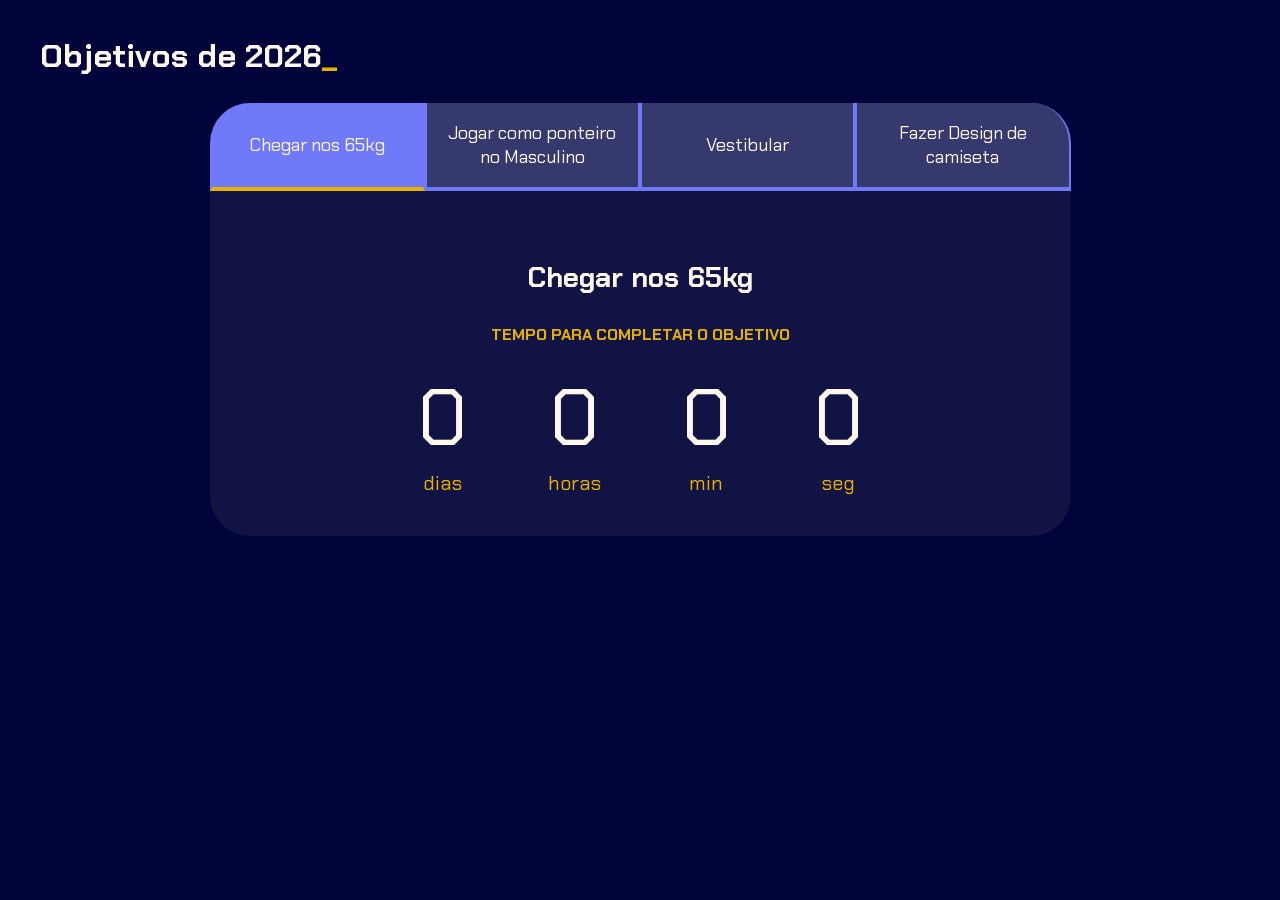
<file: index.html>
<!DOCTYPE html>
<html lang="pt-br">

<head>
    <meta charset="UTF-8">
    <meta name="viewport" content="width=device-width, initial-scale=1.0">
    <title>Objetivos de 2026</title>
    <link rel="stylesheet" href="style.css">
</head>

<body>
    <section class="conteudo-principal">
        <h2 class="titulo-principal">Objetivos de 2026<span>_</span></h2>
        <div class="conteudo">
            <div class="botoes">
                <button class="botao ativo">Chegar nos 65kg</button>
                <button class="botao">Jogar como ponteiro no Masculino</button>
                <button class="botao">Vestibular</button>
                <button class="botao">Fazer Design de camiseta</button>
            </div>
            <div class="abas-textos">
                <div class="aba-conteudo ativo">
                    <h3 class="aba-conteudo-titulo-principal">Chegar nos 65kg</h3>
                    <h4 class="aba-conteudo-titulo-secundario">Tempo para completar o objetivo</h4>
                    <div class="contador">
                        <div class="contador-digito">
                            <p class="contador-digito-numero" id="dias0"></p>
                            <p class="contador-digito-texto">dias</p>
                        </div>
                        <div class="contador-digito">
                            <p class="contador-digito-numero" id="horas0"></p>
                            <p class="contador-digito-texto">horas</p>
                        </div>
                        <div class="contador-digito">
                            <p class="contador-digito-numero" id="min0"></p>
                            <p class="contador-digito-texto">min</p>
                        </div>
                        <div class="contador-digito">
                            <p class="contador-digito-numero" id="seg0"></p>
                            <p class="contador-digito-texto">seg</p>
                        </div>
                    </div>
                </div>
                <div class="aba-conteudo">
                    <h3 class="aba-conteudo-titulo-principal">Jogar como ponteiro no Masculino</h3>
                    <h4 class="aba-conteudo-titulo-secundario">Tempo para completar o objetivo</h4>
                    <div class="contador">
                        <div class="contador-digito">
                            <p class="contador-digito-numero" id="dias1"></p>
                            <p class="contador-digito-texto">dias</p>
                        </div>
                        <div class="contador-digito">
                            <p class="contador-digito-numero" id="horas1"></p>
                            <p class="contador-digito-texto">horas</p>
                        </div>
                        <div class="contador-digito">
                            <p class="contador-digito-numero" id="min1"></p>
                            <p class="contador-digito-texto">min</p>
                        </div>
                        <div class="contador-digito">
                            <p class="contador-digito-numero" id="seg1"></p>
                            <p class="contador-digito-texto">seg</p>
                        </div>
                    </div>
                </div>
                <div class="aba-conteudo">
                    <h3 class="aba-conteudo-titulo-principal">Vestibular</h3>
                    <h4 class="aba-conteudo-titulo-secundario">Tempo para completar o objetivo</h4>
                    <div class="contador">
                        <div class="contador-digito">
                            <p class="contador-digito-numero" id="dias2"></p>
                            <p class="contador-digito-texto">dias</p>
                        </div>
                        <div class="contador-digito">
                            <p class="contador-digito-numero" id="horas2"></p>
                            <p class="contador-digito-texto">horas</p>
                        </div>
                        <div class="contador-digito">
                            <p class="contador-digito-numero" id="min2"></p>
                            <p class="contador-digito-texto">min</p>
                        </div>
                        <div class="contador-digito">
                            <p class="contador-digito-numero" id="seg2"></p>
                            <p class="contador-digito-texto">seg</p>
                        </div>
                    </div>
                </div>
                <div class="aba-conteudo">
                    <h3 class="aba-conteudo-titulo-principal">Fazer Design de camiseta</h3>
                    <h4 class="aba-conteudo-titulo-secundario">Tempo para completar o objetivo</h4>
                    <div class="contador">
                        <div class="contador-digito">
                            <p class="contador-digito-numero" id="dias3"></p>
                            <p class="contador-digito-texto">dias</p>
                        </div>
                        <div class="contador-digito">
                            <p class="contador-digito-numero" id="horas3"></p>
                            <p class="contador-digito-texto">horas</p>
                        </div>
                        <div class="contador-digito">
                            <p class="contador-digito-numero" id="min3"></p>
                            <p class="contador-digito-texto">min</p>
                        </div>
                        <div class="contador-digito">
                            <p class="contador-digito-numero" id="seg3"></p>
                            <p class="contador-digito-texto">seg</p>
                        </div>
                    </div>
                </div>
            </div>
        </div>
    </section>
    <script src="main.js"></script>
</body>

</html>
</file>
<file: style.css>
@import url('https://fonts.googleapis.com/css2?family=Chakra+Petch:wght@400;700&display=swap');

:root {
    --cor-de-fundo: #00043b;
    --verde: #e7b100;
    --branco: #fff7eb;
    --botao-ativo: #7079f8;
    --botao-inativo: #35396e;
    --texto-fundo: rgba(58, 55, 94, 0.3);
}

body {
    background-color: var(--cor-de-fundo);
    color: var(--branco);
    font-family: 'Chakra Petch', sans-serif;
}


.conteudo-principal {
    display: flex;
    flex-direction: column;
    justify-content: center;
    align-items: center;
    max-width: 1200px;
    width: 100%;
    margin: 0 auto;
}

.titulo-principal {
    text-align: left;
    width: 100%;
    font-size: 32px;
}

.titulo-principal span {
    color: var(--verde);
}


.botao {
    font-family: 'Chakra Petch', sans-serif;
    background-color: var(--botao-inativo);
    color: var(--branco);
    display: flex;
    justify-content: center;
    padding: 1em;
    font-size: 18px;
    align-items: center;
    width: 100%;
    border-bottom: 4px solid var(--botao-ativo);
    border-left: 2px solid var(--botao-ativo);
    border-right: 2px solid var(--botao-ativo);
    border-top: none;
}

.botao:first-child {
    border-radius: 40px 40px 0 0;
}

.botoes {
    display: block;
}

.botao.ativo {
    background-color: var(--botao-ativo);
    border-bottom: 4px solid var(--verde);
}

.abas-textos {
    background-color: var(--texto-fundo);
    padding: 40px;
    border-radius: 0 0 40px 40px;
}

.aba-conteudo.ativo {
    display: block;
}

.aba-conteudo {
    display: none;
}

.aba-conteudo-titulo-principal {
    font-size: 28px;
    text-align: center;
}

.aba-conteudo-titulo-secundario {
    text-align: center;
    color: var(--verde);
    text-transform: uppercase;
}

.contador {
    display: flex;
    justify-content: center;
    flex-wrap: wrap;
}

.contador-digito {
    padding: 0 16px;
    text-align: center;
    min-width: 100px;
}

.contador-digito-numero {
    font-size: 80px;
    margin: 0;

}

.contador-digito-texto {
    color: var(--verde);
    font-size: 20px;
    margin: 0;

}

@media screen and (min-width: 768px) {
    .botoes {
        display: flex;
    }

    .botao:first-child {
        border-radius: 40px 0 0 0;
    }

    .botao:last-child {
        border-radius: 0 40px 0 0;
    }
}
</file>
